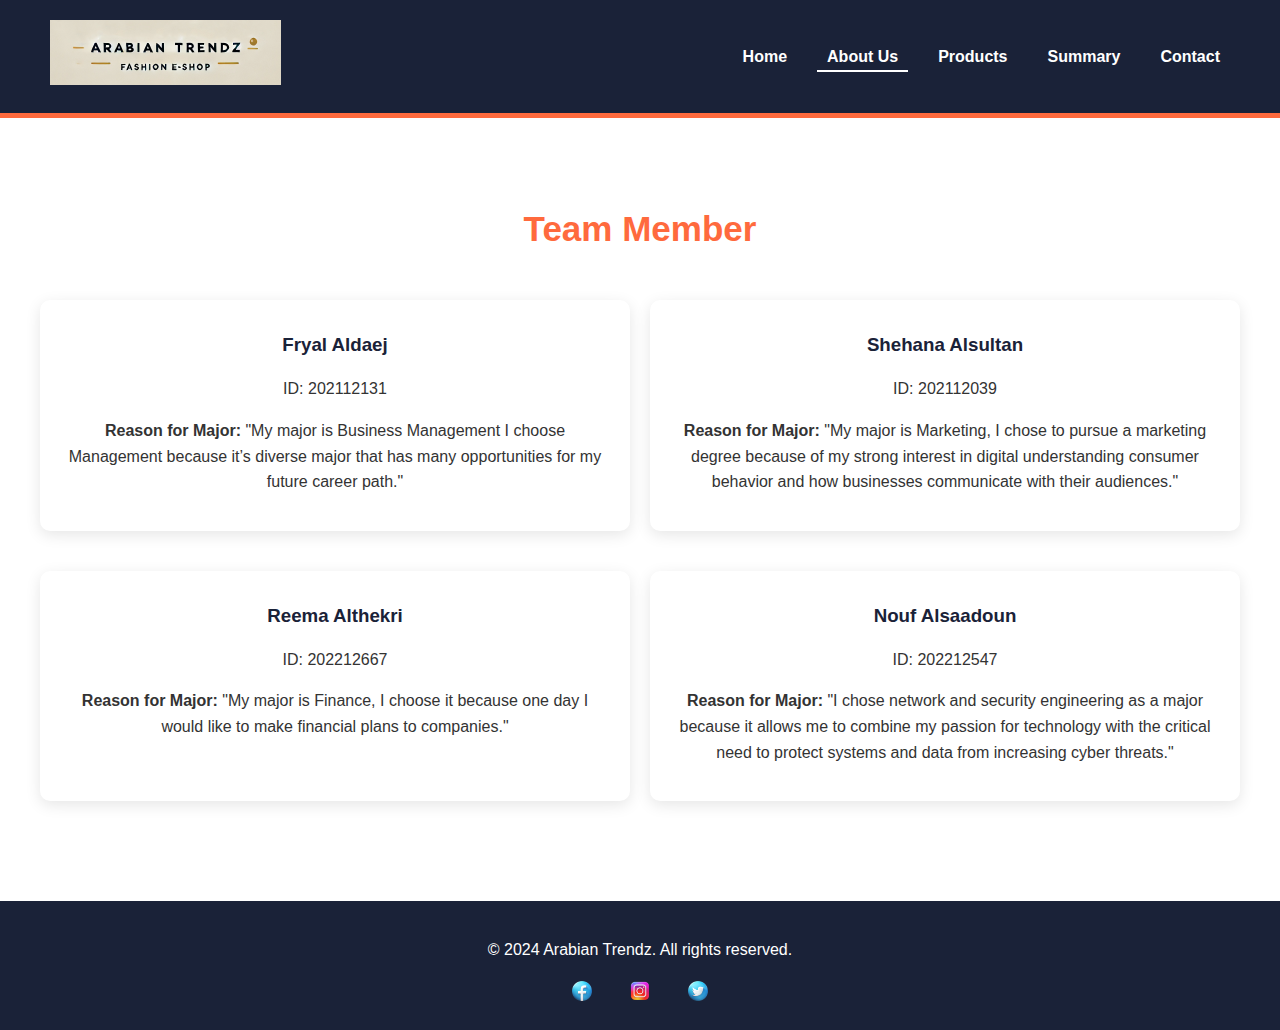
<file: about.html>
<!DOCTYPE html>
<html lang="en">
<head>
  <meta charset="UTF-8">
  <meta name="viewport" content="width=device-width, initial-scale=1.0">
  <title>About Us - Arabian Trendz</title>
  <link rel="icon" href="images/favicon.jpg" type="image/x-icon">
  <link rel="stylesheet" href="styles.css">
  <script src="script.js" defer></script>
</head>
<body>
  <div class="wrapper">
  <header class="header">
    <div class="logo">
      <a href="index.html"><img src="images/logo.png" alt="Arabian Trendz Logo"></a>
    </div>
    <nav class="navbar" aria-label="Main navigation">
      <ul>
        <li><a href="index.html">Home</a></li>
        <li><a href="about.html" class="active">About Us</a></li>
        <li><a href="products.html">Products</a></li>
        <li><a href="summary.html">Summary</a></li>
        <li><a href="contact.html">Contact</a></li>
      </ul>
    </nav>
  </header>

  <section class="about">
    <h1 style="font-size: 35px;">Team Member</h1>
    <div class="student-grid">
        <div class="student-card">
            <h3>Fryal Aldaej</h3>
            <p>ID: 202112131</p>
            <p><span class="highlight">Reason for Major:</span> "My major is Business Management I choose Management because it’s diverse major that has many opportunities for my future career path."</p>
        </div>
        <div class="student-card">
            <h3>Shehana Alsultan</h3>
            <p>ID: 202112039</p>
            <p><span class="highlight">Reason for Major:</span> "My major is Marketing, I chose to pursue a marketing degree because of my strong  interest in digital understanding consumer behavior and how businesses communicate with their audiences."</p>
        </div>
        <div class="student-card">
            <h3>Reema Althekri</h3>
            <p>ID: 202212667</p>  
            <p><span class="highlight">Reason for Major:</span> "My major is Finance, I choose it because one day I would like to make financial plans to companies."</p>
        </div>
        <div class="student-card">
            <h3>Nouf Alsaadoun</h3>
            <p>ID: 202212547</p>
            <p><span class="highlight">Reason for Major:</span> "I chose network and security engineering as a major because it allows me to combine my passion for technology with the critical need to protect systems and data from increasing cyber threats."</p>
        </div>
    </div>
    </section>

  <footer class="footer">
    <p>&copy; 2024 Arabian Trendz. All rights reserved.</p>
    <div class="social-icons">
      <a href="#" target="_blank" rel="noopener"><img src="images/facebook.png" alt="Facebook"></a>
      <a href="#" target="_blank" rel="noopener"><img src="images/instagram.png" alt="Instagram"></a>
      <a href="#" target="_blank" rel="noopener"><img src="images/twitter.png" alt="Twitter"></a>
    </div>
  </footer>
  </div>
</body>
</html>
</file>
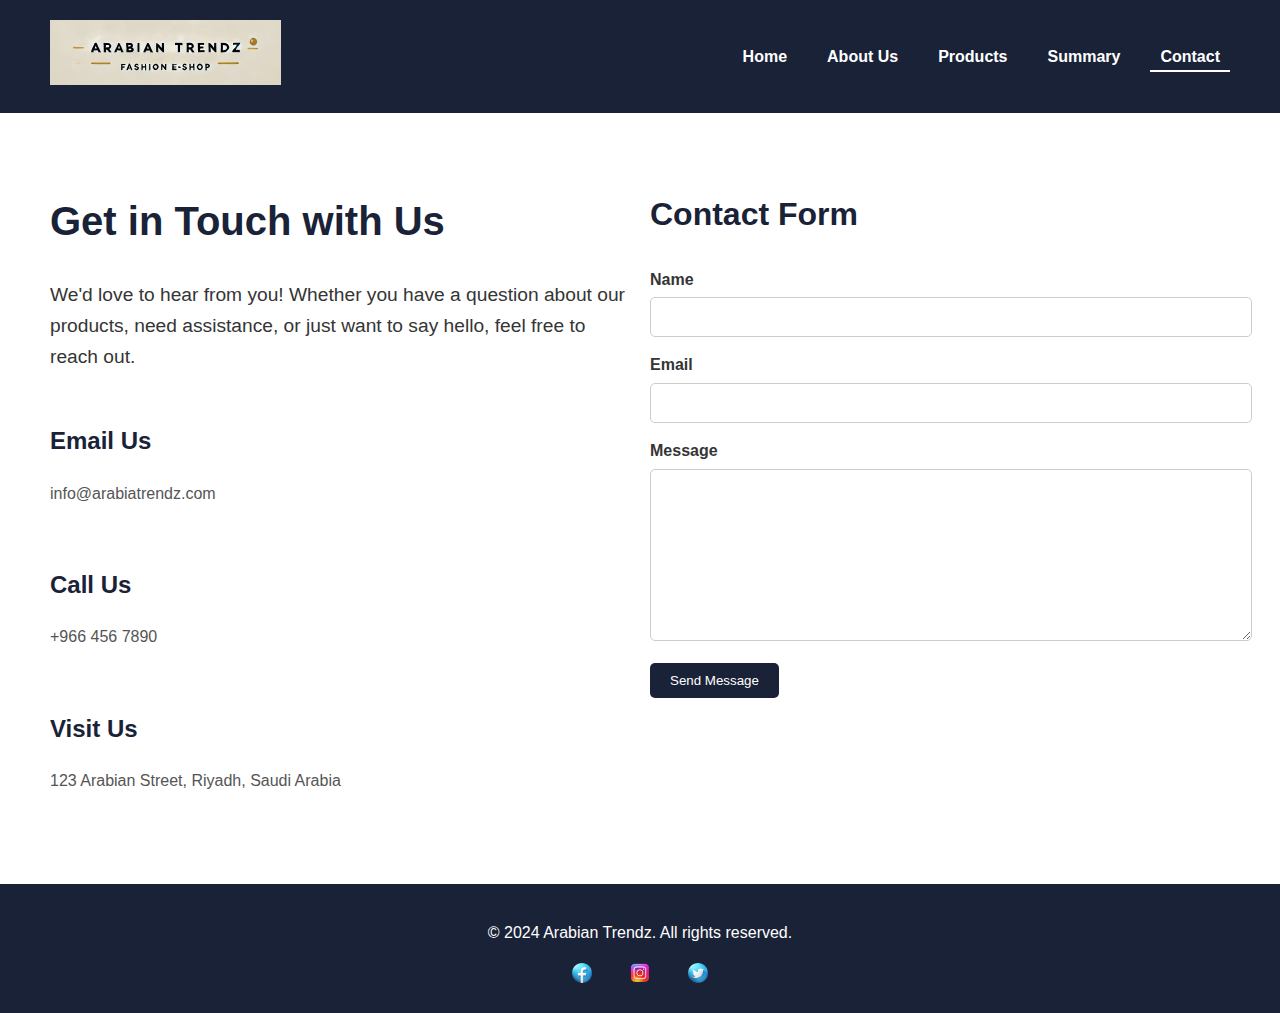
<file: contact.html>
<!DOCTYPE html>
<html lang="en">
<head>
    <meta charset="UTF-8">
    <meta name="viewport" content="width=device-width, initial-scale=1.0">
    <title>Contact Us - Arabian Trendz</title>
    <link rel="icon" href="images/favicon.jpg" type="image/x-icon">
    <link rel="stylesheet" href="styles.css">
    <script src="script.js" defer></script>
</head>
<body>
    <div class="wrapper">
        <header class="header">
            <div class="logo">
                <a href="index.html"><img src="images/logo.png" alt="Arabian Trendz Logo"></a>
            </div>
            <nav class="navbar" aria-label="Main navigation">
                <ul>
                    <li><a href="index.html">Home</a></li>
                    <li><a href="about.html">About Us</a></li>
                    <li><a href="products.html">Products</a></li>
                    <li><a href="summary.html">Summary</a></li>
                    <li><a href="contact.html" class="active">Contact</a></li>
                </ul>
            </nav>
        </header>

        <main class="contact">
            <section class="contact-info">
                <h1 class="fade-in">Get in Touch with Us</h1>
                <p class="slide-in">We'd love to hear from you! Whether you have a question about our products, need assistance, or just want to say hello, feel free to reach out.</p>
                <div class="contact-details">
                    <div class="detail">
                        <h2>Email Us</h2>
                        <p>info@arabiatrendz.com</p>
                    </div>
                    <div class="detail">
                        <h2>Call Us</h2>
                        <p>+966 456 7890</p>
                    </div>
                    <div class="detail">
                        <h2>Visit Us</h2>
                        <p>123 Arabian Street, Riyadh, Saudi Arabia</p>
                    </div>
                </div>
            </section>

            <section class="contact-form">
                <h2 class="fade-in">Contact Form</h2>
                <form id="contactForm">
                    <div class="form-group">
                        <label for="name">Name</label>
                        <input type="text" id="name" name="name" required>
                    </div>
                    <div class="form-group">
                        <label for="email">Email</label>
                        <input type="email" id="email" name="email" required>
                    </div>
                    <div class="form-group">
                        <label for="message">Message</label>
                        <textarea id="message" name="message" required></textarea>
                    </div>
                    <button type="submit" class="btn-primary">Send Message</button>
                </form>
            </section>
        </main>

        <footer class="footer">
            <p>&copy; 2024 Arabian Trendz. All rights reserved.</p>
            <div class="social-icons">
                <a href="#" target="_blank" rel="noopener"><img src="images/facebook.png" alt="Facebook"></a>
                <a href="#" target="_blank" rel="noopener"><img src="images/instagram.png" alt="Instagram"></a>
                <a href="#" target="_blank" rel="noopener"><img src="images/twitter.png" alt="Twitter"></a>
            </div>
        </footer>
    </div>
</body>
</html>
</file>
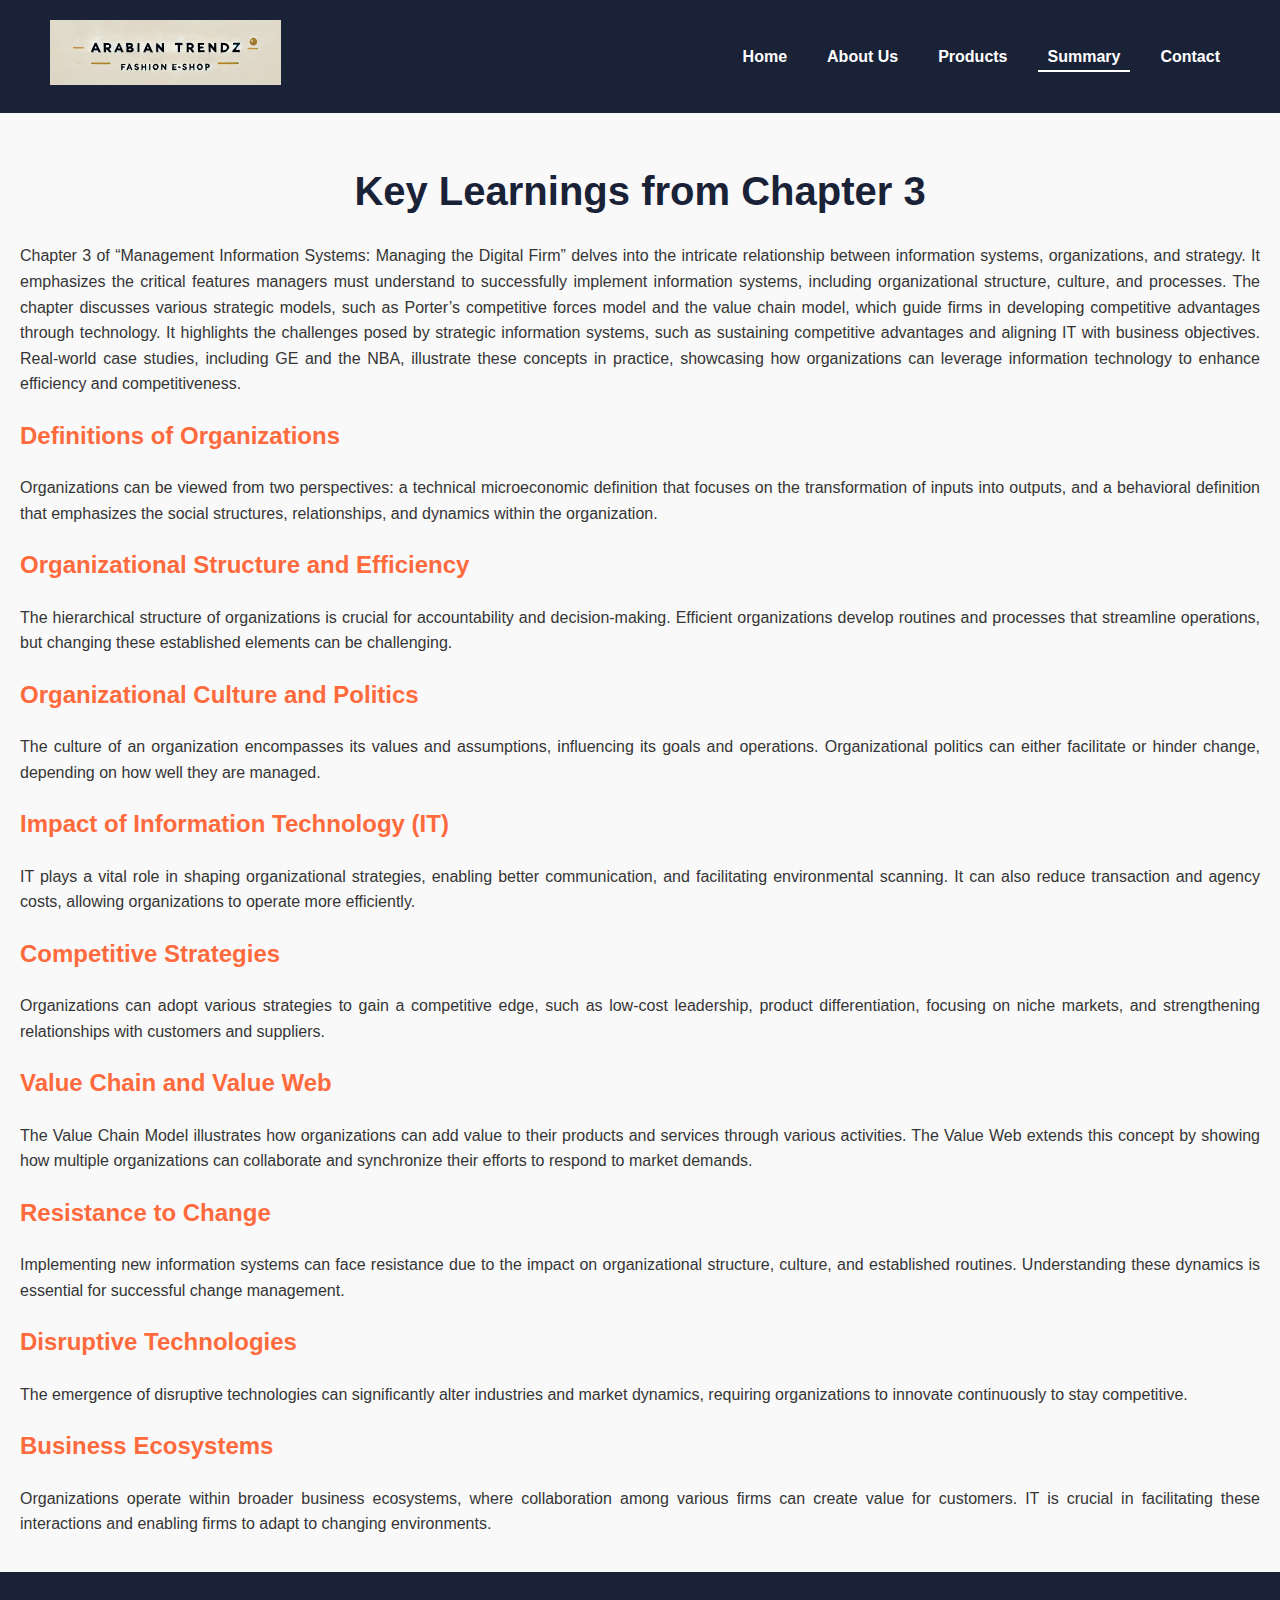
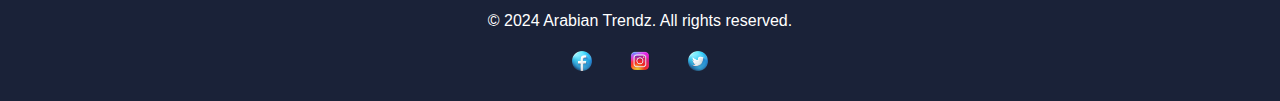
<file: summary.html>
<!DOCTYPE html>
<html lang="en">
<head>
    <meta charset="UTF-8">
    <meta name="viewport" content="width=device-width, initial-scale=1.0">
    <title>Summary - Management Information Systems</title>
    <link rel="icon" href="images/favicon.jpg" type="image/x-icon">
    <link rel="stylesheet" href="styles.css">
    <script src="script.js" defer></script>
</head>
<body>
    <div class="wrapper">
        <header class="header">
            <div class="logo">
                <a href="index.html"><img src="images/logo.png" alt="Logo"></a>
            </div>
            <nav class="navbar" aria-label="Main navigation">
                <ul>
                    <li><a href="index.html">Home</a></li>
                    <li><a href="about.html">About Us</a></li>
                    <li><a href="products.html">Products</a></li>
                    <li><a href="summary.html" class="active">Summary</a></li>
                    <li><a href="contact.html">Contact</a></li>
                </ul>
            </nav>
        </header>

        <section class="summary">
            <h1 class="fade-in">Key Learnings from Chapter 3</h1>
            <p class="fade-in">Chapter 3 of “Management Information Systems: Managing the Digital Firm” delves into the intricate relationship between information systems, organizations, and strategy. It emphasizes the critical features managers must understand to successfully implement information systems, including organizational structure, culture, and processes. The chapter discusses various strategic models, such as Porter’s competitive forces model and the value chain model, which guide firms in developing competitive advantages through technology. It highlights the challenges posed by strategic information systems, such as sustaining competitive advantages and aligning IT with business objectives. Real-world case studies, including GE and the NBA, illustrate these concepts in practice, showcasing how organizations can leverage information technology to enhance efficiency and competitiveness.</p>

            <h2 class="fade-in">Definitions of Organizations</h2>
            <p class="fade-in">Organizations can be viewed from two perspectives: a technical microeconomic definition that focuses on the transformation of inputs into outputs, and a behavioral definition that emphasizes the social structures, relationships, and dynamics within the organization.</p>

            <h2 class="fade-in">Organizational Structure and Efficiency</h2>
            <p class="fade-in">The hierarchical structure of organizations is crucial for accountability and decision-making. Efficient organizations develop routines and processes that streamline operations, but changing these established elements can be challenging.</p>

            <h2 class="fade-in">Organizational Culture and Politics</h2>
            <p class="fade-in">The culture of an organization encompasses its values and assumptions, influencing its goals and operations. Organizational politics can either facilitate or hinder change, depending on how well they are managed.</p>

            <h2 class="fade-in">Impact of Information Technology (IT)</h2>
            <p class="fade-in">IT plays a vital role in shaping organizational strategies, enabling better communication, and facilitating environmental scanning. It can also reduce transaction and agency costs, allowing organizations to operate more efficiently.</p>

            <h2 class="fade-in">Competitive Strategies</h2>
            <p class="fade-in">Organizations can adopt various strategies to gain a competitive edge, such as low-cost leadership, product differentiation, focusing on niche markets, and strengthening relationships with customers and suppliers.</p>

            <h2 class="fade-in">Value Chain and Value Web</h2>
            <p class="fade-in">The Value Chain Model illustrates how organizations can add value to their products and services through various activities. The Value Web extends this concept by showing how multiple organizations can collaborate and synchronize their efforts to respond to market demands.</p>

            <h2 class="fade-in">Resistance to Change</h2>
            <p class="fade-in">Implementing new information systems can face resistance due to the impact on organizational structure, culture, and established routines. Understanding these dynamics is essential for successful change management.</p>

            <h2 class="fade-in">Disruptive Technologies</h2>
            <p class="fade-in">The emergence of disruptive technologies can significantly alter industries and market dynamics, requiring organizations to innovate continuously to stay competitive.</p>

            <h2 class="fade-in">Business Ecosystems</h2>
            <p class="fade-in">Organizations operate within broader business ecosystems, where collaboration among various firms can create value for customers. IT is crucial in facilitating these interactions and enabling firms to adapt to changing environments.</p>

        </section>

        <footer class="footer">
            <p>&copy; 2024 Arabian Trendz. All rights reserved.</p>
            <div class="social-icons">
                <a href="#" target="_blank" rel="noopener"><img src="images/facebook.png" alt="Facebook"></a>
                <a href="#" target="_blank" rel="noopener"><img src="images/instagram.png" alt="Instagram"></a>
                <a href="#" target="_blank" rel="noopener"><img src="images/twitter.png" alt="Twitter"></a>
            </div>
        </footer>
    </div>
</body>
</html>
</file>
<file: styles.css>
body {
  font-family: 'Poppins', sans-serif;
  margin: 0;
  padding: 0;
  background-color: #FFFFFF; 
  color: #353535;
  line-height: 1.6;
  display: flex;
  flex-direction: column;
  box-sizing: border-box;
  min-height: 100vh;
}


header {
  display: flex;
  justify-content: space-between;
  align-items: center;
  padding: 20px 50px;
  background: #1a2238;
  color: #FFFFFF;
  position: sticky;
  top: 0;
  z-index: 1000;
}

.logo img {
  max-height: 65px;
}

.navbar ul {
  display: flex;
  gap: 20px;
  list-style: none;
  margin: 0;
  padding: 0;
}

.navbar a {
  color: #FFFFFF; 
  text-decoration: none;
  font-weight: bold;
  padding: 5px 10px;
  transition: color 0.3s ease, border-bottom 0.3s ease;
}

.navbar a:hover {
  color: #ff6a3d;
  border-bottom: 2px solid #ff6a3d;
}

.navbar a.active {
  border-bottom: 2px solid #FFFFFF; 
}


.hero {
  position: relative; 
  text-align: center;
  padding: 100px 20px;
  color: #ffffff;
  height: 100%; 
  overflow: hidden;
}


.video-background {
  position: absolute; 
  top: 0;
  left: 0;
  width: 100%;
  height: 100%; 
  object-fit: contain; 
  z-index: -1;
  background-color: #000000; 
}


.hero h2 {
  font-size: 3rem;
  margin-bottom: 25px;
  font-weight: 700;
  animation: fadeIn 2s ease-in-out;
}

.hero p {
  font-size: 1.5rem;
  margin-bottom: 35px;
  font-weight: 400;
}

.hero .btn-primary {
  background-color: #ff6a3d; 
  color: #ffffff;
  border: none;
  padding: 15px 30px;
  font-size: 1rem;
  cursor: pointer;
  border-radius: 5px;
  box-shadow: 0px 4px 6px rgba(0, 0, 0, 0.2);
  transition: all 0.3s ease;
}

.hero .btn-primary:hover {
  background-color: #f4db7d; 
  color: #1a2238;
}

.hero .btn-primary:active {
  transform: scale(0.95);
  box-shadow: 0px 2px 3px rgba(0, 0, 0, 0.3);
}


.about {
  background-color: #ffffff; 
  border-top: 5px solid #ff6a3d; 
  padding: 60px 20px;
  text-align: center;
  color: #1a2238;
}

.about h1 {
  color: #ff6a3d; 
}


.student-grid {
    display: grid;
    grid-template-columns: repeat(2, 1fr); 
    gap: 20px; 
    padding: 20px;
}
@media screen and (max-width: 768px) {
  .student-grid {
      grid-template-columns: 1fr; 
  }
}
.student-card {
    background-color: #ffffff; 
    border-radius: 10px; 
    box-shadow: 0 4px 15px rgba(0, 0, 0, 0.1);
    padding: 20px;
    text-align: center;
    transition: transform 0.3s ease;
    margin-bottom: 20px;
}

.student-card h3 {
    margin: 10px 0;
}

.student-card p {
    font-size: 1em;
    color: #333;
}

.student-card:hover {
    transform: translateY(-5px);
    box-shadow: 0 8px 20px rgba(0, 0, 0, 0.3);
}
.highlight {
  font-weight: bold;
}


.products h2{
  margin-left: 1.2rem;
  font-size: 35px;
}
.product-grid {
  display: grid;
  grid-template-columns: repeat(auto-fill, minmax(250px, 1fr));
  gap: 20px;
  padding: 20px;
}

.product-card {
  background-color: #ffffff; 
  border-radius: 10px; 
  box-shadow: 0 4px 15px rgba(0, 0, 0, 0.1); 
  padding: 20px;
  text-align: center;
  transition: transform 0.3s ease;
}

.product-card img {
  width: 100%;
  height: auto;
  border-radius: 5px;
}

.product-card h3 {
  margin:  10px 0;
}

.product-card p {
  font-size: 1.2em;
  color: #333;
}

.product-card button {
  margin-top: 10px;
}

.product-card:hover {
  transform: translateY(-5px); 
  box-shadow: 0 8px 20px rgba(0, 0, 0, 0.3); 
}

.btn-buy {
    background-color: #ff6a3d; 
    color: #ffffff; 
    border: none;
    padding: 10px 20px;
    font-size: 1rem;
    cursor: pointer;
    border-radius: 5px;
    transition: background-color 0.3s ease, transform 0.3s ease;
}

.btn-buy:hover {
    background-color: #ff4a1d;
    transform: scale(1.05);
}

.btn-buy:active {
    transform: scale(0.95); 
}

.summary {
    padding: 20px;
    background-color: #f9f9f9; 
    color: #353535; 
}

.summary h1 {
    font-size: 2.5rem;
    color: #1a2238;
    text-align: center;
    margin-bottom: 20px;
    opacity: 0; 
    animation: fadeIn 1s forwards; 
}

.summary h2 {
    font-size: 1.5rem;
    color: #ff6a3d; 
    margin-top: 20px;
    opacity: 0; 
    animation: fadeIn 1s forwards; 
}

.summary p {
    font-size: 1rem;
    line-height: 1.6;
    margin-bottom: 15px;
    text-align: justify;
    opacity: 0; 
    animation: fadeIn 1s forwards;
}


@keyframes fadeIn {
    from {
        opacity: 0;
        transform: translateY(20px);
    }
    to {
        opacity: 1;
        transform: translateY(0); 
    }
}


.summary h1 {
    animation-delay: 0.2s;
}

.summary h2 {
    animation-delay: 0.4s;
}

.summary p {
    animation-delay: 0.6s;
}
.summary {
    padding: 20px;
    background-color: #f9f9f9; 
    color: #353535; 
}

.summary h1 {
    font-size: 2.5rem;
    color: #1a2238; 
    text-align: center;
    margin-bottom: 20px;
    opacity: 0; 
    animation: fadeIn 1s forwards; 
}

.summary h2 {
    font-size: 1.5rem;
    color: #ff6a3d;
    margin-top: 20px;
    opacity: 0; 
    animation: fadeIn 1s forwards; 
}

.summary p {
    font-size: 1rem;
    line-height: 1.6;
    margin-bottom: 15px;
    text-align: justify;
    opacity: 0; 
    animation: fadeIn 1s forwards; 
}

.footer {
    text-align: center;
    padding: 10px;
    background-color: #1a2238; 
    color: white;
}

.footer .social-icons img {
    width: 30px;
    margin: 0 10px;
}


@keyframes fadeIn {
    from {
        opacity: 0;
        transform: translateY(20px); 
    }
    to {
        opacity: 1;
        transform: translateY(0); 
    }
}


.summary h1 {
    animation-delay: 0.2s;
}

.summary h2 {
    animation-delay: 0.4s;
}

.summary p {
    animation-delay: 0.6s;
}

.contact {
  display: flex;
  justify-content: space-between;
  padding: 50px;
  flex-wrap: wrap;
}

.contact-info {
  flex: 1;
  margin-right: 20px;
  animation: fadeIn 1s ease-in-out;
}

.contact-info h1 {
  font-size: 2.5rem;
  color: #1a2238; /* Dark blue */
}

.contact-info p {
  font-size: 1.2rem;
  margin-bottom: 20px;
}

.contact-details {
  display: flex;
  flex-direction: column;
  margin-top: 30px;
}

.detail {
  margin-bottom: 20px;
}

.detail h2 {
  font-size: 1.5rem;
  color: #1a2238;
}

.detail p {
  font-size: 1rem;
  color: #555; 
}

.contact-form {
  flex: 1;
  animation: slideIn 1s ease-in-out;
}

.contact-form h2 {
  font-size: 2rem;
  color: #1a2238;
}

.form-group {
  margin-bottom: 15px;
}

label {
  display: block;
  margin-bottom: 5px;
  font-weight: bold;
}

input, textarea {
  width: 100%;
  padding: 10px;
  border: 1px solid #ccc;
  border-radius: 5px;
  font-size: 1rem;
}

textarea {
  height: 150px;
}

.btn-primary {
  background-color: #1a2238; 
  color: #ffffff;
  padding: 10px 20px;
  border: none;
  border-radius: 5px;
  cursor: pointer;
  transition: background-color 0.3s;
}

.btn-primary:hover {
  background-color: #0d1624; 
}
.success-message {
    margin-top: 20px;
    padding: 10px;
    background-color: #d4edda; 
    color: #155724; 
    border: 1px solid #c3e6cb; 
    border-radius: 5px;
    animation: fadeIn 0.5s ease-in-out;
}


@keyframes fadeIn {
  from {
      opacity: 0;
      transform: translateY(-20px);
  }
  to {
      opacity: 1;
      transform: translateY(0);
  }
}

@keyframes slideIn {
  from {
      opacity: 0;
      transform: translateX(20px);
  }
  to {
      opacity: 1;
      transform: translateX(0);
  }
}


.footer {
  margin: 0;
  padding: 20px;
  background-color: #1a2238; 
  color: #ffffff; 
  text-align: center;
}

body {
    margin: 0; 
    padding: 0; 
}

.footer {
    margin: 0; 
    padding: 20px; 
    background-color: #1a2238;
    color: #ffffff;
    text-align: center;
    
}

.footer .social-icons a {
  margin: 0 5px;
}

.footer .social-icons img {
  width: 24px;
  transition: transform 0.2s;
}

.footer .social-icons img:hover {
  transform: scale(1.2);
}


@keyframes fadeIn {
  0% {
    opacity: 0;
    transform: translateY(-20px);
  }
  100% {
    opacity: 1;
    transform: translateY(0);
  }
}




@media screen and (max-width: 768px) {
  header {
    flex-direction: column;
    padding: 15px;
  }

  .logo {
    margin-bottom: 15px;
  }

  .navbar {
    flex-direction: column;
    gap: 10px;
    margin-top: 20px;
  }

  .hero h2 {
    font-size: 2.5rem;
  }

  .hero p {
    font-size: 1.2rem;
  }

  .hero .btn-primary {
    font-size: 0.9rem;
    padding: 12px 25px;
  }
  .contact {
    flex-direction: column; 
    padding: 20px; 
}

.contact-info {
    margin-right: 0; 
    margin-bottom: 20px;
}

.contact-info h1 {
    font-size: 2rem;
}

.contact-info p {
    font-size: 1rem; 
}

.contact-form h2 {
    font-size: 1.5rem;
}

.form-group label {
    font-size: 0.9rem; 
}

input, textarea {
    font-size: 0.9rem;
}

.btn-primary {
    padding: 10px; 
    font-size: 0.9rem;x
}
}


@media screen and (max-width: 450px) {
  *{
    margin: 0px;
    padding: 10;
    text-align: center;
    overflow-x: hidden;
  }
  header {
    padding: 10px;
    width: 100%;
  }

  .navbar {
    flex-direction: row; 
    flex-wrap: wrap; 
    justify-content: space-between; 
  }
  .navbar ul {
    display: flex; 
    flex-wrap: wrap; 
    padding: 0;
    margin: 0; 
    list-style: none;
}

.navbar li {
    flex: 1 0 30%;
    text-align: center; 
    margin-bottom: 10px;
}

.navbar a {
    display: block;
    padding: 10px; 
}
  
  .hero h2 {
    font-size: 2rem;
  }

  .hero p {
    font-size: 1rem;
  }

  .hero .btn-primary {
    font-size: 0.85rem;
    padding: 12px 20px;
  }

  .about {
    padding: 40px 15px;
  }
  .contact {
    padding: 10px; 
}

.contact-info h1 {
    font-size: 1.8rem;
}

.contact-info p,
.contact-form h2,
.form-group label,
input, textarea,
.btn-primary {
    font-size: 0.85rem;
}

.form-group {
    margin-bottom: 10px; 
}
  .footer {
    padding: 15px;
  }
}
</file>
